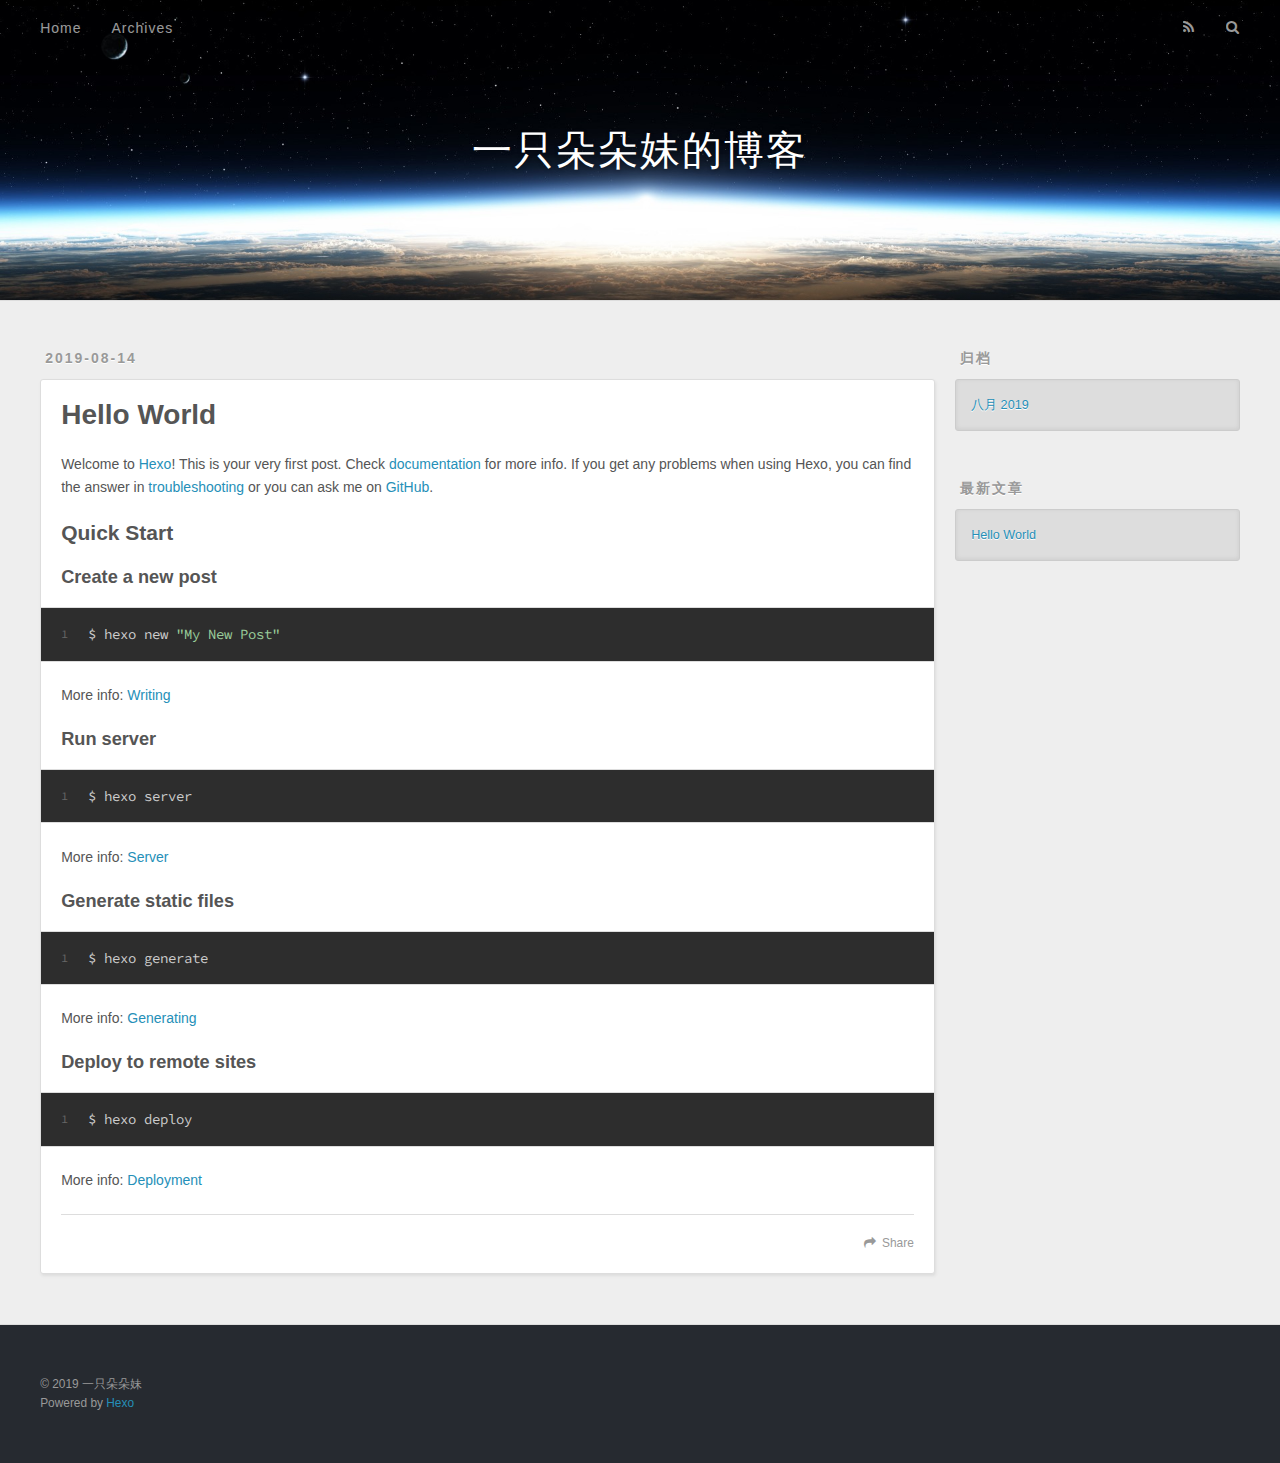
<file: 2019/08/14/hello-world/index.html>
<!DOCTYPE html>
<html>
<head><meta name="generator" content="Hexo 3.9.0">
  <meta charset="utf-8">
  

  
  <title>Hello World | 一只朵朵妹的博客</title>
  <meta name="viewport" content="width=device-width, initial-scale=1, maximum-scale=1">
  <meta name="description" content="Welcome to Hexo! This is your very first post. Check documentation for more info. If you get any problems when using Hexo, you can find the answer in troubleshooting or you can ask me on GitHub. Quick">
<meta property="og:type" content="article">
<meta property="og:title" content="Hello World">
<meta property="og:url" content="http://yoursite.com/2019/08/14/hello-world/index.html">
<meta property="og:site_name" content="一只朵朵妹的博客">
<meta property="og:description" content="Welcome to Hexo! This is your very first post. Check documentation for more info. If you get any problems when using Hexo, you can find the answer in troubleshooting or you can ask me on GitHub. Quick">
<meta property="og:locale" content="zh-CN">
<meta property="og:updated_time" content="2019-08-14T08:31:35.221Z">
<meta name="twitter:card" content="summary">
<meta name="twitter:title" content="Hello World">
<meta name="twitter:description" content="Welcome to Hexo! This is your very first post. Check documentation for more info. If you get any problems when using Hexo, you can find the answer in troubleshooting or you can ask me on GitHub. Quick">
  
    <link rel="alternate" href="/atom.xml" title="一只朵朵妹的博客" type="application/atom+xml">
  
  
    <link rel="icon" href="/favicon.png">
  
  
    <link href="//fonts.googleapis.com/css?family=Source+Code+Pro" rel="stylesheet" type="text/css">
  
  <link rel="stylesheet" href="/css/style.css">
</head>
</html>
<body>
  <div id="container">
    <div id="wrap">
      <header id="header">
  <div id="banner"></div>
  <div id="header-outer" class="outer">
    <div id="header-title" class="inner">
      <h1 id="logo-wrap">
        <a href="/" id="logo">一只朵朵妹的博客</a>
      </h1>
      
    </div>
    <div id="header-inner" class="inner">
      <nav id="main-nav">
        <a id="main-nav-toggle" class="nav-icon"></a>
        
          <a class="main-nav-link" href="/">Home</a>
        
          <a class="main-nav-link" href="/archives">Archives</a>
        
      </nav>
      <nav id="sub-nav">
        
          <a id="nav-rss-link" class="nav-icon" href="/atom.xml" title="RSS Feed"></a>
        
        <a id="nav-search-btn" class="nav-icon" title="搜索"></a>
      </nav>
      <div id="search-form-wrap">
        <form action="//google.com/search" method="get" accept-charset="UTF-8" class="search-form"><input type="search" name="q" class="search-form-input" placeholder="Search"><button type="submit" class="search-form-submit">&#xF002;</button><input type="hidden" name="sitesearch" value="http://yoursite.com"></form>
      </div>
    </div>
  </div>
</header>
      <div class="outer">
        <section id="main"><article id="post-hello-world" class="article article-type-post" itemscope itemprop="blogPost">
  <div class="article-meta">
    <a href="/2019/08/14/hello-world/" class="article-date">
  <time datetime="2019-08-14T08:31:35.221Z" itemprop="datePublished">2019-08-14</time>
</a>
    
  </div>
  <div class="article-inner">
    
    
      <header class="article-header">
        
  
    <h1 class="article-title" itemprop="name">
      Hello World
    </h1>
  

      </header>
    
    <div class="article-entry" itemprop="articleBody">
      
        <p>Welcome to <a href="https://hexo.io/" target="_blank" rel="noopener">Hexo</a>! This is your very first post. Check <a href="https://hexo.io/docs/" target="_blank" rel="noopener">documentation</a> for more info. If you get any problems when using Hexo, you can find the answer in <a href="https://hexo.io/docs/troubleshooting.html" target="_blank" rel="noopener">troubleshooting</a> or you can ask me on <a href="https://github.com/hexojs/hexo/issues" target="_blank" rel="noopener">GitHub</a>.</p>
<h2 id="Quick-Start"><a href="#Quick-Start" class="headerlink" title="Quick Start"></a>Quick Start</h2><h3 id="Create-a-new-post"><a href="#Create-a-new-post" class="headerlink" title="Create a new post"></a>Create a new post</h3><figure class="highlight bash"><table><tr><td class="gutter"><pre><span class="line">1</span><br></pre></td><td class="code"><pre><span class="line">$ hexo new <span class="string">"My New Post"</span></span><br></pre></td></tr></table></figure>

<p>More info: <a href="https://hexo.io/docs/writing.html" target="_blank" rel="noopener">Writing</a></p>
<h3 id="Run-server"><a href="#Run-server" class="headerlink" title="Run server"></a>Run server</h3><figure class="highlight bash"><table><tr><td class="gutter"><pre><span class="line">1</span><br></pre></td><td class="code"><pre><span class="line">$ hexo server</span><br></pre></td></tr></table></figure>

<p>More info: <a href="https://hexo.io/docs/server.html" target="_blank" rel="noopener">Server</a></p>
<h3 id="Generate-static-files"><a href="#Generate-static-files" class="headerlink" title="Generate static files"></a>Generate static files</h3><figure class="highlight bash"><table><tr><td class="gutter"><pre><span class="line">1</span><br></pre></td><td class="code"><pre><span class="line">$ hexo generate</span><br></pre></td></tr></table></figure>

<p>More info: <a href="https://hexo.io/docs/generating.html" target="_blank" rel="noopener">Generating</a></p>
<h3 id="Deploy-to-remote-sites"><a href="#Deploy-to-remote-sites" class="headerlink" title="Deploy to remote sites"></a>Deploy to remote sites</h3><figure class="highlight bash"><table><tr><td class="gutter"><pre><span class="line">1</span><br></pre></td><td class="code"><pre><span class="line">$ hexo deploy</span><br></pre></td></tr></table></figure>

<p>More info: <a href="https://hexo.io/docs/deployment.html" target="_blank" rel="noopener">Deployment</a></p>

      
    </div>
    <footer class="article-footer">
      <a data-url="http://yoursite.com/2019/08/14/hello-world/" data-id="cjzc0zddi00004gt6py9cnsrh" class="article-share-link">Share</a>
      
      
    </footer>
  </div>
  
    
  
</article>

</section>
        
          <aside id="sidebar">
  
    

  
    

  
    
  
    
  <div class="widget-wrap">
    <h3 class="widget-title">归档</h3>
    <div class="widget">
      <ul class="archive-list"><li class="archive-list-item"><a class="archive-list-link" href="/archives/2019/08/">八月 2019</a></li></ul>
    </div>
  </div>


  
    
  <div class="widget-wrap">
    <h3 class="widget-title">最新文章</h3>
    <div class="widget">
      <ul>
        
          <li>
            <a href="/2019/08/14/hello-world/">Hello World</a>
          </li>
        
      </ul>
    </div>
  </div>

  
</aside>
        
      </div>
      <footer id="footer">
  
  <div class="outer">
    <div id="footer-info" class="inner">
      &copy; 2019 一只朵朵妹<br>
      Powered by <a href="http://hexo.io/" target="_blank">Hexo</a>
    </div>
  </div>
</footer>
    </div>
    <nav id="mobile-nav">
  
    <a href="/" class="mobile-nav-link">Home</a>
  
    <a href="/archives" class="mobile-nav-link">Archives</a>
  
</nav>
    

<script src="//ajax.googleapis.com/ajax/libs/jquery/2.0.3/jquery.min.js"></script>


  <link rel="stylesheet" href="/fancybox/jquery.fancybox.css">
  <script src="/fancybox/jquery.fancybox.pack.js"></script>


<script src="/js/script.js"></script>



  </div>
</body>
</html>
</file>
<file: css/style.css>
body {
  width: 100%;
}
body:before,
body:after {
  content: "";
  display: table;
}
body:after {
  clear: both;
}
html,
body,
div,
span,
applet,
object,
iframe,
h1,
h2,
h3,
h4,
h5,
h6,
p,
blockquote,
pre,
a,
abbr,
acronym,
address,
big,
cite,
code,
del,
dfn,
em,
img,
ins,
kbd,
q,
s,
samp,
small,
strike,
strong,
sub,
sup,
tt,
var,
dl,
dt,
dd,
ol,
ul,
li,
fieldset,
form,
label,
legend,
table,
caption,
tbody,
tfoot,
thead,
tr,
th,
td {
  margin: 0;
  padding: 0;
  border: 0;
  outline: 0;
  font-weight: inherit;
  font-style: inherit;
  font-family: inherit;
  font-size: 100%;
  vertical-align: baseline;
}
body {
  line-height: 1;
  color: #000;
  background: #fff;
}
ol,
ul {
  list-style: none;
}
table {
  border-collapse: separate;
  border-spacing: 0;
  vertical-align: middle;
}
caption,
th,
td {
  text-align: left;
  font-weight: normal;
  vertical-align: middle;
}
a img {
  border: none;
}
input,
button {
  margin: 0;
  padding: 0;
}
input::-moz-focus-inner,
button::-moz-focus-inner {
  border: 0;
  padding: 0;
}
@font-face {
  font-family: FontAwesome;
  font-style: normal;
  font-weight: normal;
  src: url("fonts/fontawesome-webfont.eot?v=#4.0.3");
  src: url("fonts/fontawesome-webfont.eot?#iefix&v=#4.0.3") format("embedded-opentype"), url("fonts/fontawesome-webfont.woff?v=#4.0.3") format("woff"), url("fonts/fontawesome-webfont.ttf?v=#4.0.3") format("truetype"), url("fonts/fontawesome-webfont.svg#fontawesomeregular?v=#4.0.3") format("svg");
}
html,
body,
#container {
  height: 100%;
}
body {
  background: #eee;
  font: 14px -apple-system, BlinkMacSystemFont, "Segoe UI", "Roboto", "Oxygen", "Ubuntu", "Cantarell", "Fira Sans", "Droid Sans", "Helvetica Neue", sans-serif;
  -webkit-text-size-adjust: 100%;
}
.outer {
  max-width: 1220px;
  margin: 0 auto;
  padding: 0 20px;
}
.outer:before,
.outer:after {
  content: "";
  display: table;
}
.outer:after {
  clear: both;
}
.inner {
  display: inline;
  float: left;
  width: 98.33333333333333%;
  margin: 0 0.833333333333333%;
}
.left,
.alignleft {
  float: left;
}
.right,
.alignright {
  float: right;
}
.clear {
  clear: both;
}
#container {
  position: relative;
}
.mobile-nav-on {
  overflow: hidden;
}
#wrap {
  height: 100%;
  width: 100%;
  position: absolute;
  top: 0;
  left: 0;
  -webkit-transition: 0.2s ease-out;
  -moz-transition: 0.2s ease-out;
  -ms-transition: 0.2s ease-out;
  transition: 0.2s ease-out;
  z-index: 1;
  background: #eee;
}
.mobile-nav-on #wrap {
  left: 280px;
}
@media screen and (min-width: 768px) {
  #main {
    display: inline;
    float: left;
    width: 73.33333333333333%;
    margin: 0 0.833333333333333%;
  }
}
.article-date,
.article-category-link,
.archive-year,
.widget-title {
  text-decoration: none;
  text-transform: uppercase;
  letter-spacing: 2px;
  color: #999;
  margin-bottom: 1em;
  margin-left: 5px;
  line-height: 1em;
  text-shadow: 0 1px #fff;
  font-weight: bold;
}
.article-inner,
.archive-article-inner {
  background: #fff;
  -webkit-box-shadow: 1px 2px 3px #ddd;
  box-shadow: 1px 2px 3px #ddd;
  border: 1px solid #ddd;
  border-radius: 3px;
}
.article-entry h1,
.widget h1 {
  font-size: 2em;
}
.article-entry h2,
.widget h2 {
  font-size: 1.5em;
}
.article-entry h3,
.widget h3 {
  font-size: 1.3em;
}
.article-entry h4,
.widget h4 {
  font-size: 1.2em;
}
.article-entry h5,
.widget h5 {
  font-size: 1em;
}
.article-entry h6,
.widget h6 {
  font-size: 1em;
  color: #999;
}
.article-entry hr,
.widget hr {
  border: 1px dashed #ddd;
}
.article-entry strong,
.widget strong {
  font-weight: bold;
}
.article-entry em,
.widget em,
.article-entry cite,
.widget cite {
  font-style: italic;
}
.article-entry sup,
.widget sup,
.article-entry sub,
.widget sub {
  font-size: 0.75em;
  line-height: 0;
  position: relative;
  vertical-align: baseline;
}
.article-entry sup,
.widget sup {
  top: -0.5em;
}
.article-entry sub,
.widget sub {
  bottom: -0.2em;
}
.article-entry small,
.widget small {
  font-size: 0.85em;
}
.article-entry acronym,
.widget acronym,
.article-entry abbr,
.widget abbr {
  border-bottom: 1px dotted;
}
.article-entry ul,
.widget ul,
.article-entry ol,
.widget ol,
.article-entry dl,
.widget dl {
  margin: 0 20px;
  line-height: 1.6em;
}
.article-entry ul ul,
.widget ul ul,
.article-entry ol ul,
.widget ol ul,
.article-entry ul ol,
.widget ul ol,
.article-entry ol ol,
.widget ol ol {
  margin-top: 0;
  margin-bottom: 0;
}
.article-entry ul,
.widget ul {
  list-style: disc;
}
.article-entry ol,
.widget ol {
  list-style: decimal;
}
.article-entry dt,
.widget dt {
  font-weight: bold;
}
#header {
  height: 300px;
  position: relative;
  border-bottom: 1px solid #ddd;
}
#header:before,
#header:after {
  content: "";
  position: absolute;
  left: 0;
  right: 0;
  height: 40px;
}
#header:before {
  top: 0;
  background: -webkit-linear-gradient(rgba(0,0,0,0.2), transparent);
  background: -moz-linear-gradient(rgba(0,0,0,0.2), transparent);
  background: -ms-linear-gradient(rgba(0,0,0,0.2), transparent);
  background: linear-gradient(rgba(0,0,0,0.2), transparent);
}
#header:after {
  bottom: 0;
  background: -webkit-linear-gradient(transparent, rgba(0,0,0,0.2));
  background: -moz-linear-gradient(transparent, rgba(0,0,0,0.2));
  background: -ms-linear-gradient(transparent, rgba(0,0,0,0.2));
  background: linear-gradient(transparent, rgba(0,0,0,0.2));
}
#header-outer {
  height: 100%;
  position: relative;
}
#header-inner {
  position: relative;
  overflow: hidden;
}
#banner {
  position: absolute;
  top: 0;
  left: 0;
  width: 100%;
  height: 100%;
  background: url("images/banner.jpg") center #000;
  -webkit-background-size: cover;
  -moz-background-size: cover;
  background-size: cover;
  z-index: -1;
}
#header-title {
  text-align: center;
  height: 40px;
  position: absolute;
  top: 50%;
  left: 0;
  margin-top: -20px;
}
#logo,
#subtitle {
  text-decoration: none;
  color: #fff;
  font-weight: 300;
  text-shadow: 0 1px 4px rgba(0,0,0,0.3);
}
#logo {
  font-size: 40px;
  line-height: 40px;
  letter-spacing: 2px;
}
#subtitle {
  font-size: 16px;
  line-height: 16px;
  letter-spacing: 1px;
}
#subtitle-wrap {
  margin-top: 16px;
}
#main-nav {
  float: left;
  margin-left: -15px;
}
.nav-icon,
.main-nav-link {
  float: left;
  color: #fff;
  opacity: 0.6;
  text-decoration: none;
  text-shadow: 0 1px rgba(0,0,0,0.2);
  -webkit-transition: opacity 0.2s;
  -moz-transition: opacity 0.2s;
  -ms-transition: opacity 0.2s;
  transition: opacity 0.2s;
  display: block;
  padding: 20px 15px;
}
.nav-icon:hover,
.main-nav-link:hover {
  opacity: 1;
}
.nav-icon {
  font-family: FontAwesome;
  text-align: center;
  font-size: 14px;
  width: 14px;
  height: 14px;
  padding: 20px 15px;
  position: relative;
  cursor: pointer;
}
.main-nav-link {
  font-weight: 300;
  letter-spacing: 1px;
}
@media screen and (max-width: 479px) {
  .main-nav-link {
    display: none;
  }
}
#main-nav-toggle {
  display: none;
}
#main-nav-toggle:before {
  content: "\f0c9";
}
@media screen and (max-width: 479px) {
  #main-nav-toggle {
    display: block;
  }
}
#sub-nav {
  float: right;
  margin-right: -15px;
}
#nav-rss-link:before {
  content: "\f09e";
}
#nav-search-btn:before {
  content: "\f002";
}
#search-form-wrap {
  position: absolute;
  top: 15px;
  width: 150px;
  height: 30px;
  right: -150px;
  opacity: 0;
  -webkit-transition: 0.2s ease-out;
  -moz-transition: 0.2s ease-out;
  -ms-transition: 0.2s ease-out;
  transition: 0.2s ease-out;
}
#search-form-wrap.on {
  opacity: 1;
  right: 0;
}
@media screen and (max-width: 479px) {
  #search-form-wrap {
    width: 100%;
    right: -100%;
  }
}
.search-form {
  position: absolute;
  top: 0;
  left: 0;
  right: 0;
  background: #fff;
  padding: 5px 15px;
  border-radius: 15px;
  -webkit-box-shadow: 0 0 10px rgba(0,0,0,0.3);
  box-shadow: 0 0 10px rgba(0,0,0,0.3);
}
.search-form-input {
  border: none;
  background: none;
  color: #555;
  width: 100%;
  font: 13px -apple-system, BlinkMacSystemFont, "Segoe UI", "Roboto", "Oxygen", "Ubuntu", "Cantarell", "Fira Sans", "Droid Sans", "Helvetica Neue", sans-serif;
  outline: none;
}
.search-form-input::-webkit-search-results-decoration,
.search-form-input::-webkit-search-cancel-button {
  -webkit-appearance: none;
}
.search-form-submit {
  position: absolute;
  top: 50%;
  right: 10px;
  margin-top: -7px;
  font: 13px FontAwesome;
  border: none;
  background: none;
  color: #bbb;
  cursor: pointer;
}
.search-form-submit:hover,
.search-form-submit:focus {
  color: #777;
}
.article {
  margin: 50px 0;
}
.article-inner {
  overflow: hidden;
}
.article-meta:before,
.article-meta:after {
  content: "";
  display: table;
}
.article-meta:after {
  clear: both;
}
.article-date {
  float: left;
}
.article-category {
  float: left;
  line-height: 1em;
  color: #ccc;
  text-shadow: 0 1px #fff;
  margin-left: 8px;
}
.article-category:before {
  content: "\2022";
}
.article-category-link {
  margin: 0 12px 1em;
}
.article-header {
  padding: 20px 20px 0;
}
.article-title {
  text-decoration: none;
  font-size: 2em;
  font-weight: bold;
  color: #555;
  line-height: 1.1em;
  -webkit-transition: color 0.2s;
  -moz-transition: color 0.2s;
  -ms-transition: color 0.2s;
  transition: color 0.2s;
}
a.article-title:hover {
  color: #258fb8;
}
.article-entry {
  color: #555;
  padding: 0 20px;
}
.article-entry:before,
.article-entry:after {
  content: "";
  display: table;
}
.article-entry:after {
  clear: both;
}
.article-entry p,
.article-entry table {
  line-height: 1.6em;
  margin: 1.6em 0;
}
.article-entry h1,
.article-entry h2,
.article-entry h3,
.article-entry h4,
.article-entry h5,
.article-entry h6 {
  font-weight: bold;
}
.article-entry h1,
.article-entry h2,
.article-entry h3,
.article-entry h4,
.article-entry h5,
.article-entry h6 {
  line-height: 1.1em;
  margin: 1.1em 0;
}
.article-entry a {
  color: #258fb8;
  text-decoration: none;
}
.article-entry a:hover {
  text-decoration: underline;
}
.article-entry ul,
.article-entry ol,
.article-entry dl {
  margin-top: 1.6em;
  margin-bottom: 1.6em;
}
.article-entry img,
.article-entry video {
  max-width: 100%;
  height: auto;
  display: block;
  margin: auto;
}
.article-entry iframe {
  border: none;
}
.article-entry table {
  width: 100%;
  border-collapse: collapse;
  border-spacing: 0;
}
.article-entry th {
  font-weight: bold;
  border-bottom: 3px solid #ddd;
  padding-bottom: 0.5em;
}
.article-entry td {
  border-bottom: 1px solid #ddd;
  padding: 10px 0;
}
.article-entry blockquote {
  font-family: Georgia, "Times New Roman", serif;
  font-size: 1.4em;
  margin: 1.6em 20px;
  text-align: center;
}
.article-entry blockquote footer {
  font-size: 14px;
  margin: 1.6em 0;
  font-family: -apple-system, BlinkMacSystemFont, "Segoe UI", "Roboto", "Oxygen", "Ubuntu", "Cantarell", "Fira Sans", "Droid Sans", "Helvetica Neue", sans-serif;
}
.article-entry blockquote footer cite:before {
  content: "—";
  padding: 0 0.5em;
}
.article-entry .pullquote {
  text-align: left;
  width: 45%;
  margin: 0;
}
.article-entry .pullquote.left {
  margin-left: 0.5em;
  margin-right: 1em;
}
.article-entry .pullquote.right {
  margin-right: 0.5em;
  margin-left: 1em;
}
.article-entry .caption {
  color: #999;
  display: block;
  font-size: 0.9em;
  margin-top: 0.5em;
  position: relative;
  text-align: center;
}
.article-entry .video-container {
  position: relative;
  padding-top: 56.25%;
  height: 0;
  overflow: hidden;
}
.article-entry .video-container iframe,
.article-entry .video-container object,
.article-entry .video-container embed {
  position: absolute;
  top: 0;
  left: 0;
  width: 100%;
  height: 100%;
  margin-top: 0;
}
.article-more-link a {
  display: inline-block;
  line-height: 1em;
  padding: 6px 15px;
  border-radius: 15px;
  background: #eee;
  color: #999;
  text-shadow: 0 1px #fff;
  text-decoration: none;
}
.article-more-link a:hover {
  background: #258fb8;
  color: #fff;
  text-decoration: none;
  text-shadow: 0 1px #1e7293;
}
.article-footer {
  font-size: 0.85em;
  line-height: 1.6em;
  border-top: 1px solid #ddd;
  padding-top: 1.6em;
  margin: 0 20px 20px;
}
.article-footer:before,
.article-footer:after {
  content: "";
  display: table;
}
.article-footer:after {
  clear: both;
}
.article-footer a {
  color: #999;
  text-decoration: none;
}
.article-footer a:hover {
  color: #555;
}
.article-tag-list-item {
  float: left;
  margin-right: 10px;
}
.article-tag-list-link:before {
  content: "#";
}
.article-comment-link {
  float: right;
}
.article-comment-link:before {
  content: "\f075";
  font-family: FontAwesome;
  padding-right: 8px;
}
.article-share-link {
  cursor: pointer;
  float: right;
  margin-left: 20px;
}
.article-share-link:before {
  content: "\f064";
  font-family: FontAwesome;
  padding-right: 6px;
}
#article-nav {
  position: relative;
}
#article-nav:before,
#article-nav:after {
  content: "";
  display: table;
}
#article-nav:after {
  clear: both;
}
@media screen and (min-width: 768px) {
  #article-nav {
    margin: 50px 0;
  }
  #article-nav:before {
    width: 8px;
    height: 8px;
    position: absolute;
    top: 50%;
    left: 50%;
    margin-top: -4px;
    margin-left: -4px;
    content: "";
    border-radius: 50%;
    background: #ddd;
    -webkit-box-shadow: 0 1px 2px #fff;
    box-shadow: 0 1px 2px #fff;
  }
}
.article-nav-link-wrap {
  text-decoration: none;
  text-shadow: 0 1px #fff;
  color: #999;
  -webkit-box-sizing: border-box;
  -moz-box-sizing: border-box;
  box-sizing: border-box;
  margin-top: 50px;
  text-align: center;
  display: block;
}
.article-nav-link-wrap:hover {
  color: #555;
}
@media screen and (min-width: 768px) {
  .article-nav-link-wrap {
    width: 50%;
    margin-top: 0;
  }
}
@media screen and (min-width: 768px) {
  #article-nav-newer {
    float: left;
    text-align: right;
    padding-right: 20px;
  }
}
@media screen and (min-width: 768px) {
  #article-nav-older {
    float: right;
    text-align: left;
    padding-left: 20px;
  }
}
.article-nav-caption {
  text-transform: uppercase;
  letter-spacing: 2px;
  color: #ddd;
  line-height: 1em;
  font-weight: bold;
}
#article-nav-newer .article-nav-caption {
  margin-right: -2px;
}
.article-nav-title {
  font-size: 0.85em;
  line-height: 1.6em;
  margin-top: 0.5em;
}
.article-share-box {
  position: absolute;
  display: none;
  background: #fff;
  -webkit-box-shadow: 1px 2px 10px rgba(0,0,0,0.2);
  box-shadow: 1px 2px 10px rgba(0,0,0,0.2);
  border-radius: 3px;
  margin-left: -145px;
  overflow: hidden;
  z-index: 1;
}
.article-share-box.on {
  display: block;
}
.article-share-input {
  width: 100%;
  background: none;
  -webkit-box-sizing: border-box;
  -moz-box-sizing: border-box;
  box-sizing: border-box;
  font: 14px -apple-system, BlinkMacSystemFont, "Segoe UI", "Roboto", "Oxygen", "Ubuntu", "Cantarell", "Fira Sans", "Droid Sans", "Helvetica Neue", sans-serif;
  padding: 0 15px;
  color: #555;
  outline: none;
  border: 1px solid #ddd;
  border-radius: 3px 3px 0 0;
  height: 36px;
  line-height: 36px;
}
.article-share-links {
  background: #eee;
}
.article-share-links:before,
.article-share-links:after {
  content: "";
  display: table;
}
.article-share-links:after {
  clear: both;
}
.article-share-twitter,
.article-share-facebook,
.article-share-pinterest,
.article-share-google {
  width: 50px;
  height: 36px;
  display: block;
  float: left;
  position: relative;
  color: #999;
  text-shadow: 0 1px #fff;
}
.article-share-twitter:before,
.article-share-facebook:before,
.article-share-pinterest:before,
.article-share-google:before {
  font-size: 20px;
  font-family: FontAwesome;
  width: 20px;
  height: 20px;
  position: absolute;
  top: 50%;
  left: 50%;
  margin-top: -10px;
  margin-left: -10px;
  text-align: center;
}
.article-share-twitter:hover,
.article-share-facebook:hover,
.article-share-pinterest:hover,
.article-share-google:hover {
  color: #fff;
}
.article-share-twitter:before {
  content: "\f099";
}
.article-share-twitter:hover {
  background: #00aced;
  text-shadow: 0 1px #008abe;
}
.article-share-facebook:before {
  content: "\f09a";
}
.article-share-facebook:hover {
  background: #3b5998;
  text-shadow: 0 1px #2f477a;
}
.article-share-pinterest:before {
  content: "\f0d2";
}
.article-share-pinterest:hover {
  background: #cb2027;
  text-shadow: 0 1px #a21a1f;
}
.article-share-google:before {
  content: "\f0d5";
}
.article-share-google:hover {
  background: #dd4b39;
  text-shadow: 0 1px #be3221;
}
.article-gallery {
  background: #000;
  position: relative;
}
.article-gallery-photos {
  position: relative;
  overflow: hidden;
}
.article-gallery-img {
  display: none;
  max-width: 100%;
}
.article-gallery-img:first-child {
  display: block;
}
.article-gallery-img.loaded {
  position: absolute;
  display: block;
}
.article-gallery-img img {
  display: block;
  max-width: 100%;
  margin: 0 auto;
}
#comments {
  background: #fff;
  -webkit-box-shadow: 1px 2px 3px #ddd;
  box-shadow: 1px 2px 3px #ddd;
  padding: 20px;
  border: 1px solid #ddd;
  border-radius: 3px;
  margin: 50px 0;
}
#comments a {
  color: #258fb8;
}
.archives-wrap {
  margin: 50px 0;
}
.archives:before,
.archives:after {
  content: "";
  display: table;
}
.archives:after {
  clear: both;
}
.archive-year-wrap {
  margin-bottom: 1em;
}
.archives {
  -webkit-column-gap: 10px;
  -moz-column-gap: 10px;
  column-gap: 10px;
}
@media screen and (min-width: 480px) and (max-width: 767px) {
  .archives {
    -webkit-column-count: 2;
    -moz-column-count: 2;
    column-count: 2;
  }
}
@media screen and (min-width: 768px) {
  .archives {
    -webkit-column-count: 3;
    -moz-column-count: 3;
    column-count: 3;
  }
}
.archive-article {
  -webkit-column-break-inside: avoid;
  page-break-inside: avoid;
  overflow: hidden;
  break-inside: avoid-column;
}
.archive-article-inner {
  padding: 10px;
  margin-bottom: 15px;
}
.archive-article-title {
  text-decoration: none;
  font-weight: bold;
  color: #555;
  -webkit-transition: color 0.2s;
  -moz-transition: color 0.2s;
  -ms-transition: color 0.2s;
  transition: color 0.2s;
  line-height: 1.6em;
}
.archive-article-title:hover {
  color: #258fb8;
}
.archive-article-footer {
  margin-top: 1em;
}
.archive-article-date {
  color: #999;
  text-decoration: none;
  font-size: 0.85em;
  line-height: 1em;
  margin-bottom: 0.5em;
  display: block;
}
#page-nav {
  margin: 50px auto;
  background: #fff;
  -webkit-box-shadow: 1px 2px 3px #ddd;
  box-shadow: 1px 2px 3px #ddd;
  border: 1px solid #ddd;
  border-radius: 3px;
  text-align: center;
  color: #999;
  overflow: hidden;
}
#page-nav:before,
#page-nav:after {
  content: "";
  display: table;
}
#page-nav:after {
  clear: both;
}
#page-nav a,
#page-nav span {
  padding: 10px 20px;
  line-height: 1;
  height: 2ex;
}
#page-nav a {
  color: #999;
  text-decoration: none;
}
#page-nav a:hover {
  background: #999;
  color: #fff;
}
#page-nav .prev {
  float: left;
}
#page-nav .next {
  float: right;
}
#page-nav .page-number {
  display: inline-block;
}
@media screen and (max-width: 479px) {
  #page-nav .page-number {
    display: none;
  }
}
#page-nav .current {
  color: #555;
  font-weight: bold;
}
#page-nav .space {
  color: #ddd;
}
#footer {
  background: #262a30;
  padding: 50px 0;
  border-top: 1px solid #ddd;
  color: #999;
}
#footer a {
  color: #258fb8;
  text-decoration: none;
}
#footer a:hover {
  text-decoration: underline;
}
#footer-info {
  line-height: 1.6em;
  font-size: 0.85em;
}
.article-entry pre,
.article-entry .highlight {
  background: #2d2d2d;
  margin: 0 -20px;
  padding: 15px 20px;
  border-style: solid;
  border-color: #ddd;
  border-width: 1px 0;
  overflow: auto;
  color: #ccc;
  line-height: 22.400000000000002px;
}
.article-entry .highlight .gutter pre,
.article-entry .gist .gist-file .gist-data .line-numbers {
  color: #666;
  font-size: 0.85em;
}
.article-entry pre,
.article-entry code {
  font-family: "Source Code Pro", Consolas, Monaco, Menlo, Consolas, monospace;
}
.article-entry code {
  background: #eee;
  text-shadow: 0 1px #fff;
  padding: 0 0.3em;
}
.article-entry pre code {
  background: none;
  text-shadow: none;
  padding: 0;
}
.article-entry .highlight pre {
  border: none;
  margin: 0;
  padding: 0;
}
.article-entry .highlight table {
  margin: 0;
  width: auto;
}
.article-entry .highlight td {
  border: none;
  padding: 0;
}
.article-entry .highlight figcaption {
  font-size: 0.85em;
  color: #999;
  line-height: 1em;
  margin-bottom: 1em;
}
.article-entry .highlight figcaption:before,
.article-entry .highlight figcaption:after {
  content: "";
  display: table;
}
.article-entry .highlight figcaption:after {
  clear: both;
}
.article-entry .highlight figcaption a {
  float: right;
}
.article-entry .highlight .gutter pre {
  text-align: right;
  padding-right: 20px;
}
.article-entry .highlight .line {
  height: 22.400000000000002px;
}
.article-entry .highlight .line.marked {
  background: #515151;
}
.article-entry .gist {
  margin: 0 -20px;
  border-style: solid;
  border-color: #ddd;
  border-width: 1px 0;
  background: #2d2d2d;
  padding: 15px 20px 15px 0;
}
.article-entry .gist .gist-file {
  border: none;
  font-family: "Source Code Pro", Consolas, Monaco, Menlo, Consolas, monospace;
  margin: 0;
}
.article-entry .gist .gist-file .gist-data {
  background: none;
  border: none;
}
.article-entry .gist .gist-file .gist-data .line-numbers {
  background: none;
  border: none;
  padding: 0 20px 0 0;
}
.article-entry .gist .gist-file .gist-data .line-data {
  padding: 0 !important;
}
.article-entry .gist .gist-file .highlight {
  margin: 0;
  padding: 0;
  border: none;
}
.article-entry .gist .gist-file .gist-meta {
  background: #2d2d2d;
  color: #999;
  font: 0.85em -apple-system, BlinkMacSystemFont, "Segoe UI", "Roboto", "Oxygen", "Ubuntu", "Cantarell", "Fira Sans", "Droid Sans", "Helvetica Neue", sans-serif;
  text-shadow: 0 0;
  padding: 0;
  margin-top: 1em;
  margin-left: 20px;
}
.article-entry .gist .gist-file .gist-meta a {
  color: #258fb8;
  font-weight: normal;
}
.article-entry .gist .gist-file .gist-meta a:hover {
  text-decoration: underline;
}
pre .comment,
pre .title {
  color: #999;
}
pre .variable,
pre .attribute,
pre .tag,
pre .regexp,
pre .ruby .constant,
pre .xml .tag .title,
pre .xml .pi,
pre .xml .doctype,
pre .html .doctype,
pre .css .id,
pre .css .class,
pre .css .pseudo {
  color: #f2777a;
}
pre .number,
pre .preprocessor,
pre .built_in,
pre .literal,
pre .params,
pre .constant {
  color: #f99157;
}
pre .class,
pre .ruby .class .title,
pre .css .rules .attribute {
  color: #9c9;
}
pre .string,
pre .value,
pre .inheritance,
pre .header,
pre .ruby .symbol,
pre .xml .cdata {
  color: #9c9;
}
pre .css .hexcolor {
  color: #6cc;
}
pre .function,
pre .python .decorator,
pre .python .title,
pre .ruby .function .title,
pre .ruby .title .keyword,
pre .perl .sub,
pre .javascript .title,
pre .coffeescript .title {
  color: #69c;
}
pre .keyword,
pre .javascript .function {
  color: #c9c;
}
@media screen and (max-width: 479px) {
  #mobile-nav {
    position: absolute;
    top: 0;
    left: 0;
    width: 280px;
    height: 100%;
    background: #191919;
    border-right: 1px solid #fff;
  }
}
@media screen and (max-width: 479px) {
  .mobile-nav-link {
    display: block;
    color: #999;
    text-decoration: none;
    padding: 15px 20px;
    font-weight: bold;
  }
  .mobile-nav-link:hover {
    color: #fff;
  }
}
@media screen and (min-width: 768px) {
  #sidebar {
    display: inline;
    float: left;
    width: 23.333333333333332%;
    margin: 0 0.833333333333333%;
  }
}
.widget-wrap {
  margin: 50px 0;
}
.widget {
  color: #777;
  text-shadow: 0 1px #fff;
  background: #ddd;
  -webkit-box-shadow: 0 -1px 4px #ccc inset;
  box-shadow: 0 -1px 4px #ccc inset;
  border: 1px solid #ccc;
  padding: 15px;
  border-radius: 3px;
}
.widget a {
  color: #258fb8;
  text-decoration: none;
}
.widget a:hover {
  text-decoration: underline;
}
.widget ul ul,
.widget ol ul,
.widget dl ul,
.widget ul ol,
.widget ol ol,
.widget dl ol,
.widget ul dl,
.widget ol dl,
.widget dl dl {
  margin-left: 15px;
  list-style: disc;
}
.widget {
  line-height: 1.6em;
  word-wrap: break-word;
  font-size: 0.9em;
}
.widget ul,
.widget ol {
  list-style: none;
  margin: 0;
}
.widget ul ul,
.widget ol ul,
.widget ul ol,
.widget ol ol {
  margin: 0 20px;
}
.widget ul ul,
.widget ol ul {
  list-style: disc;
}
.widget ul ol,
.widget ol ol {
  list-style: decimal;
}
.category-list-count,
.tag-list-count,
.archive-list-count {
  padding-left: 5px;
  color: #999;
  font-size: 0.85em;
}
.category-list-count:before,
.tag-list-count:before,
.archive-list-count:before {
  content: "(";
}
.category-list-count:after,
.tag-list-count:after,
.archive-list-count:after {
  content: ")";
}
.tagcloud a {
  margin-right: 5px;
  display: inline-block;
}
</file>
